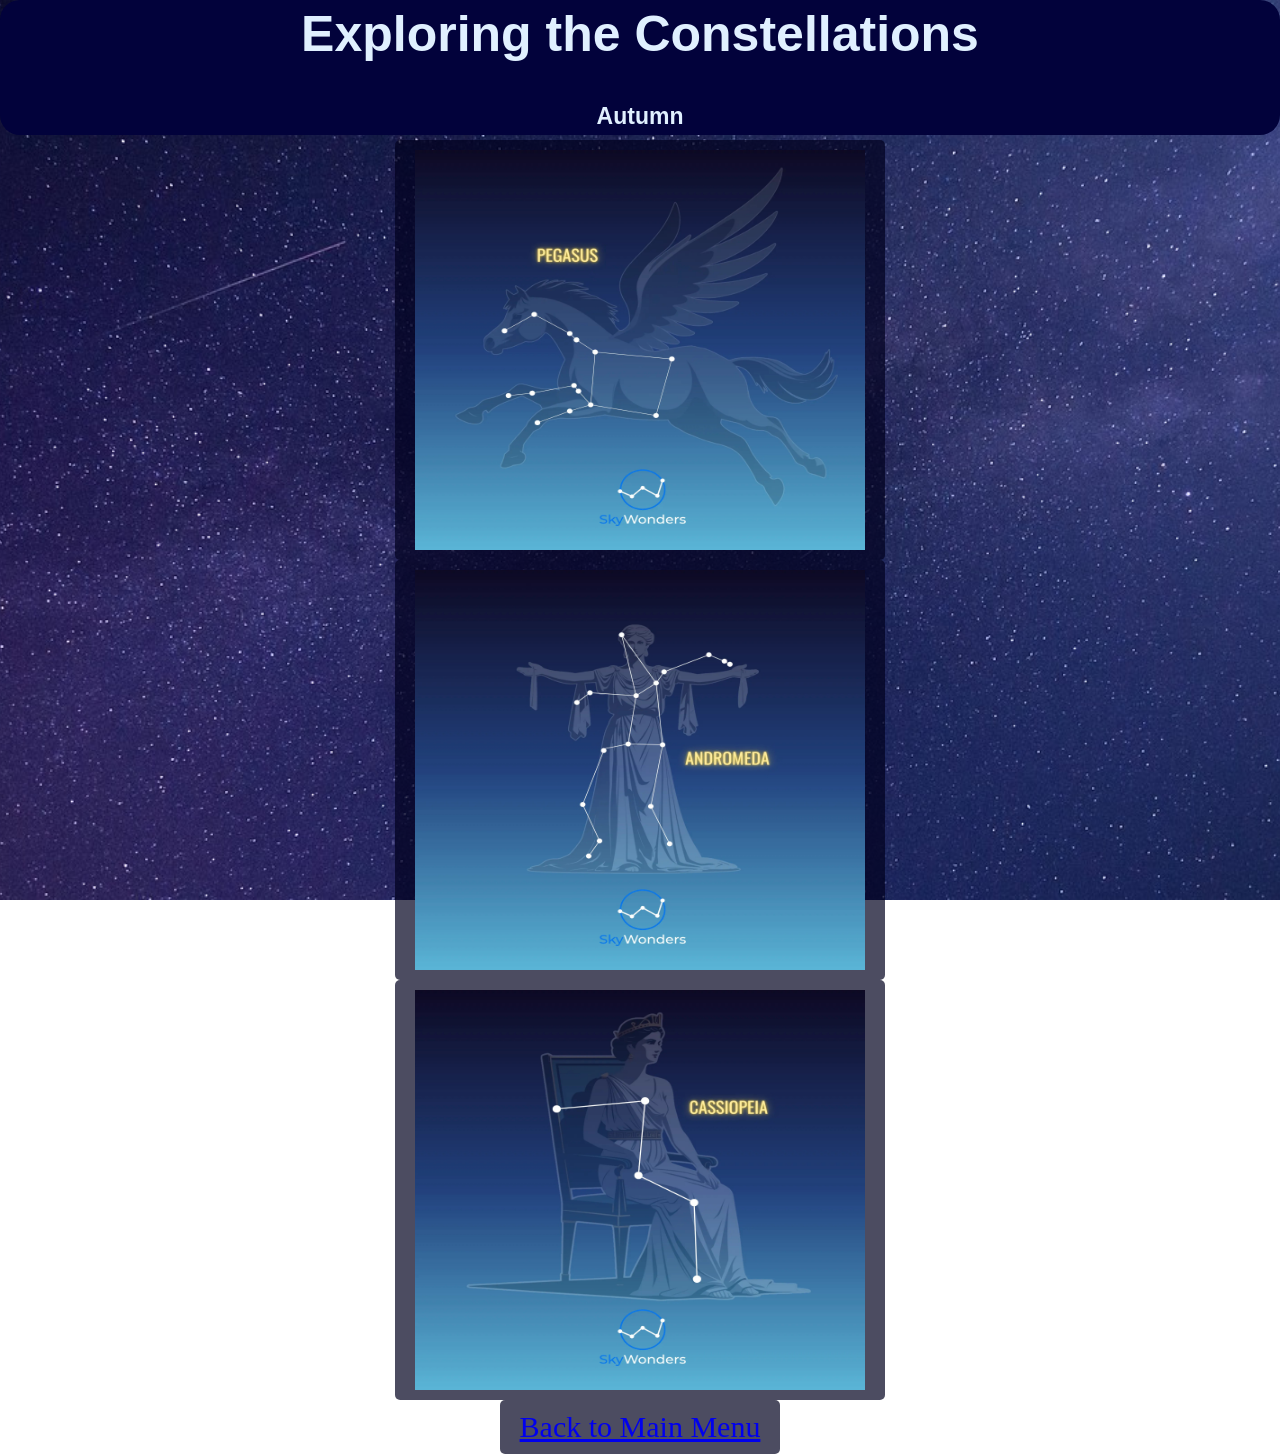
<file: fall.html>
<!DOCTYPE html>
<html lang="en">
    <head>
        <meta charset="UTF-8">
        <meta name="viewport" content="width=device-width, initial-scale=1.0">
        <title>Exploring the Constellations</title>
        <link href="css/style.css" rel="stylesheet">
    </head>
    <body>
        <style>
            body {
                background: url('images/pexels-stars-1869692_1280.jpg') no-repeat center fixed;
                background-size: cover;
            }
        </style>
       <header>
        <div class="box">
        <h1>Exploring the Constellations</h1>
        <h2>Autumn</h2>
        </div>
       </header> 
       <section>
       <button class="imageBtn">
    <img src="images/pegasus-constellation.jpg">
</button>
<div class="textPopup modal-overlay">
    <div class="modal-content">
        <span class="closeBtn close-icon">&times;</span>
        <h3>Pegasus</h3>
        <p>Of course, this constellation is included to honor our university's symbol.  Look southwest
            after 9 p.m. to find 4 bright stars that make a square.  The fainter stars that extend 
            outward in front of the square make up Pegasus's head and front legs.  In Greek Mythology,
            Pegasus appeared from Medusa after Perseus beheaded her.  Pegasus is also linked to the
            Hippocrene Spring on Mt. Helican in Greece that is a source of creativity and inspiration for the arts.
        </p>
    </div>
</div>

    <button class="imageBtn">
    <img src="images/andromeda-constellation.jpg">
</button>
<div class="textPopup modal-overlay">
    <div class="modal-content">
        <span class="closeBtn close-icon">&times;</span>
        <h3>Andromeda</h3>
        <p>The constellation named for the woman saved by Perseus can be located in the night sky by 
            first finding the square of the stars in Pegasus, then follow the chain of stars from the top left
            towards northwest.  Andromeda was the daughter of Cassiopeia and was chained to a rock as a human
            sacrifice to Poseidon, god of the sea.  Perseus flew in on the back of Pegasus and freed her.
        </p>
    </div>
</div>

<button class="imageBtn">
    <img src="images/cassiopeia-constellation.jpg">
</button>
<div class="textPopup modal-overlay">
    <div class="modal-content">
        <span class="closeBtn close-icon">&times;</span>
        <h3>Cassiopeia</h3>
        <p>Known as the vain queen, this large constellation is easy to spot in the northern sky. Look for 
            a large "W."  Fun fact, this constellation contains a supernova, SN1572. According to Greek Mythology,
            Queen Cassiopeia declared she was more beautiful than the Nereids (sea nymphs). The god, Poseidon became
            angry and sent his sea monster to destroy their empire.  Cassiopeia had to send her daughter, Andromeda 
            as a sacrifice to stop the sea monster's destruction of their kingdom.
        </p>
    </div>
</div>
       </section>
        <footer>
        <button>    
        <a href="index.html">Back to Main Menu</a>
        </button>
        </footer>
        <script src="js/script.js" defer></script>
    </body>
</html>
</file>
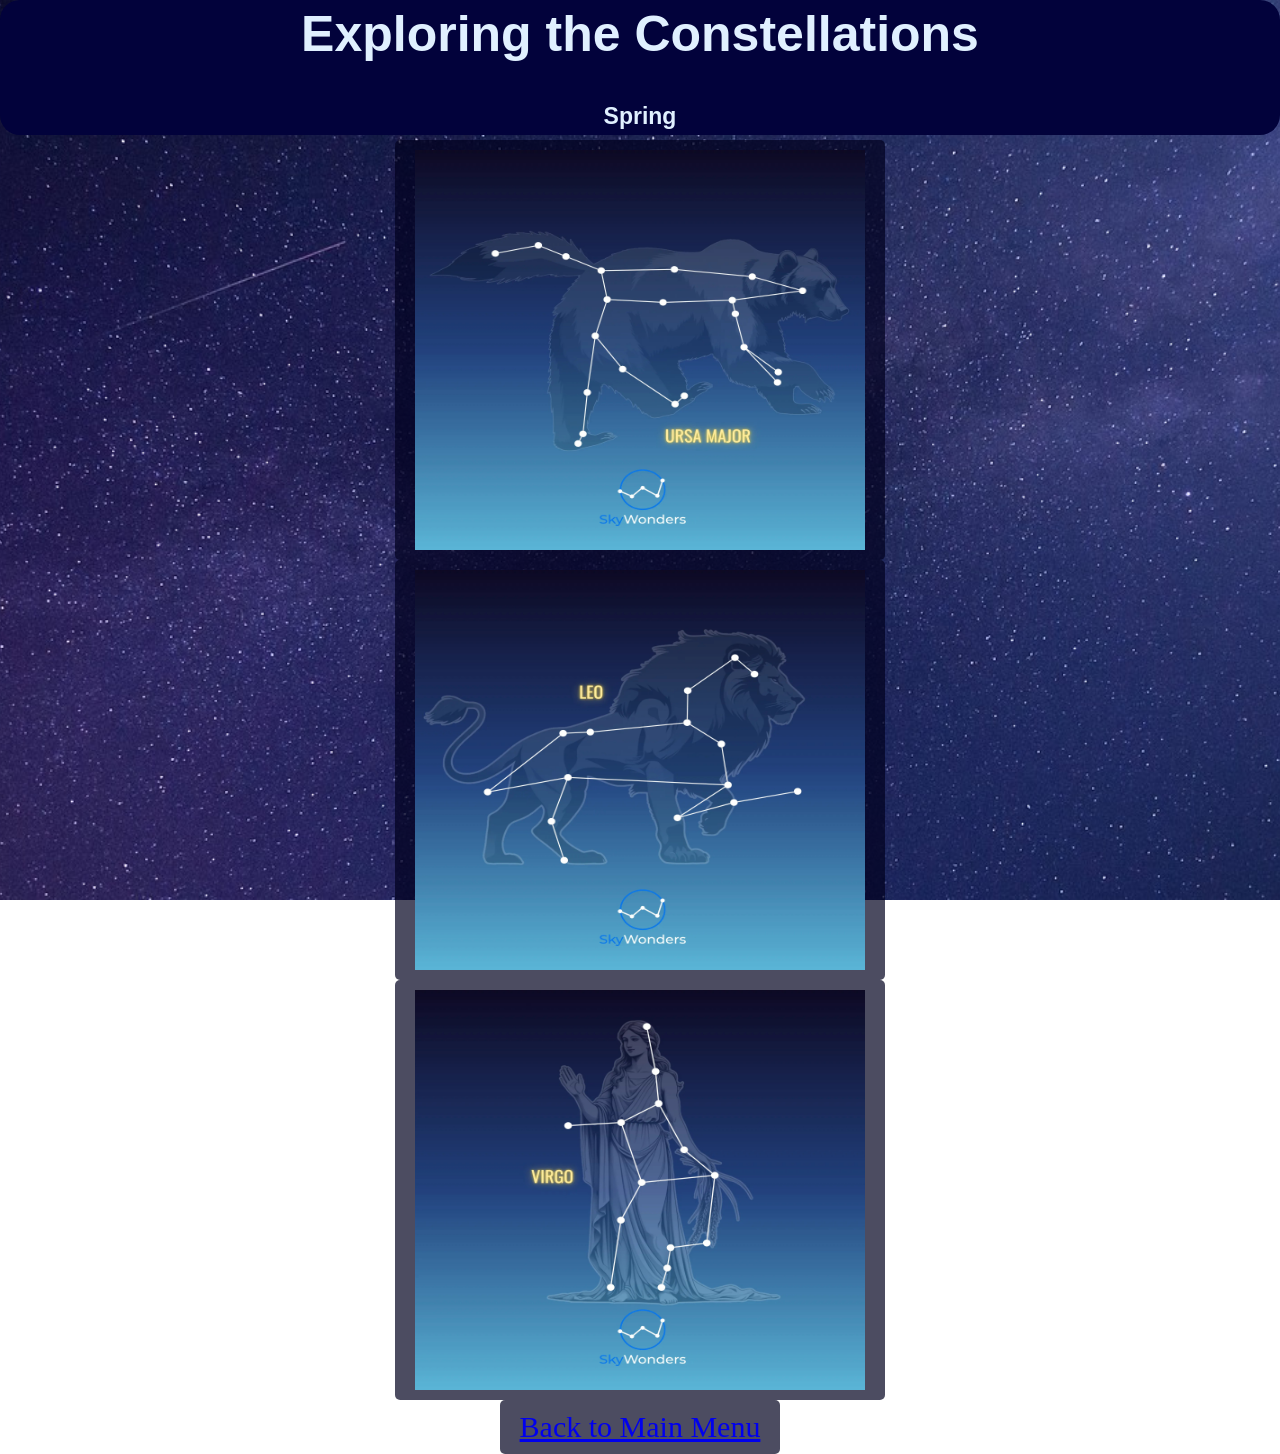
<file: spring.html>
<!DOCTYPE html>
<html lang="en">
    <head>
        <meta charset="UTF-8">
        <meta name="viewport" content="width=device-width, initial-scale=1.0">
        <title>Exploring the Constellations</title>
        <link href="css/style.css" rel="stylesheet">
    </head>
    <body>
        <style>
            body {
                background: url('images/pexels-stars-1869692_1280.jpg') no-repeat center fixed;
                background-size: cover;
            }
        </style>
       <header>
        <div class="box">
        <h1>Exploring the Constellations</h1>
        <h2>Spring</h2>
        </div>
       </header> 
       <section>
       <button class="imageBtn">
    <img src="images/ursa-major-constellation.jpg">
</button>
<div class="textPopup modal-overlay">
    <div class="modal-content">
        <span class="closeBtn close-icon">&times;</span>
        <h3>Ursa Major</h3>
        <p>This constellation includes The Big Dipper which makes it easier to spot.
            Look high in the north to northwest sky.  Find The Big Dipper's bowl first with the handle curving down.
            Ursa Major's name comes from Greek Mythology.  Zeus was attracted to a huntress named Callisto.  
            They had an affair, but Zeus's wife found out and turned Callisto into a bear.
        </p>
    </div>
</div>

    <button class="imageBtn">
    <img src="images/leo-constellation.jpg">
</button>
<div class="textPopup modal-overlay">
    <div class="modal-content">
        <span class="closeBtn close-icon">&times;</span>
        <h3>Leo</h3>
        <p>First, find The Big Dipper in the northern sky. Look straight down from the bowl of The Big Dipper
            to find a bright star, which is part of Leo.  This constellation is located in the southeastern 
            part of the sky.  According to Greek Mythology, Heracles was ordered by a king to kill the lion with
            his bare hands, no weapons.  Zeus commemorated the lion's courage by placing him into the stars.
        </p>
    </div>
</div>

<button class="imageBtn">
    <img src="images/virgo-constellation.jpg">
</button>
<div class="textPopup modal-overlay">
    <div class="modal-content">
        <span class="closeBtn close-icon">&times;</span>
        <h3>Virgo</h3>
        <p>First, find The Big Dipper. Follow the curve in the handle downward towards the south, until you see 
           a bright star named Spica. This star is part of Virgo's constellation.  In Greek Mythology, Virgo is known
           as Astraea.  She is the goddess of innocence, purity, and justice.  Virgo resided on Earth, until mankind became
           corrupt.  So she departed to be in the heavens and left her stars behind.
        </p>
    </div>
</div>
       </section>
       <footer>
        <button>
       <a href="index.html">Back to Main Menu</a>
        </button>
       </footer>
       <script src="js/script.js" defer></script>
    </body>
</html>
</file>
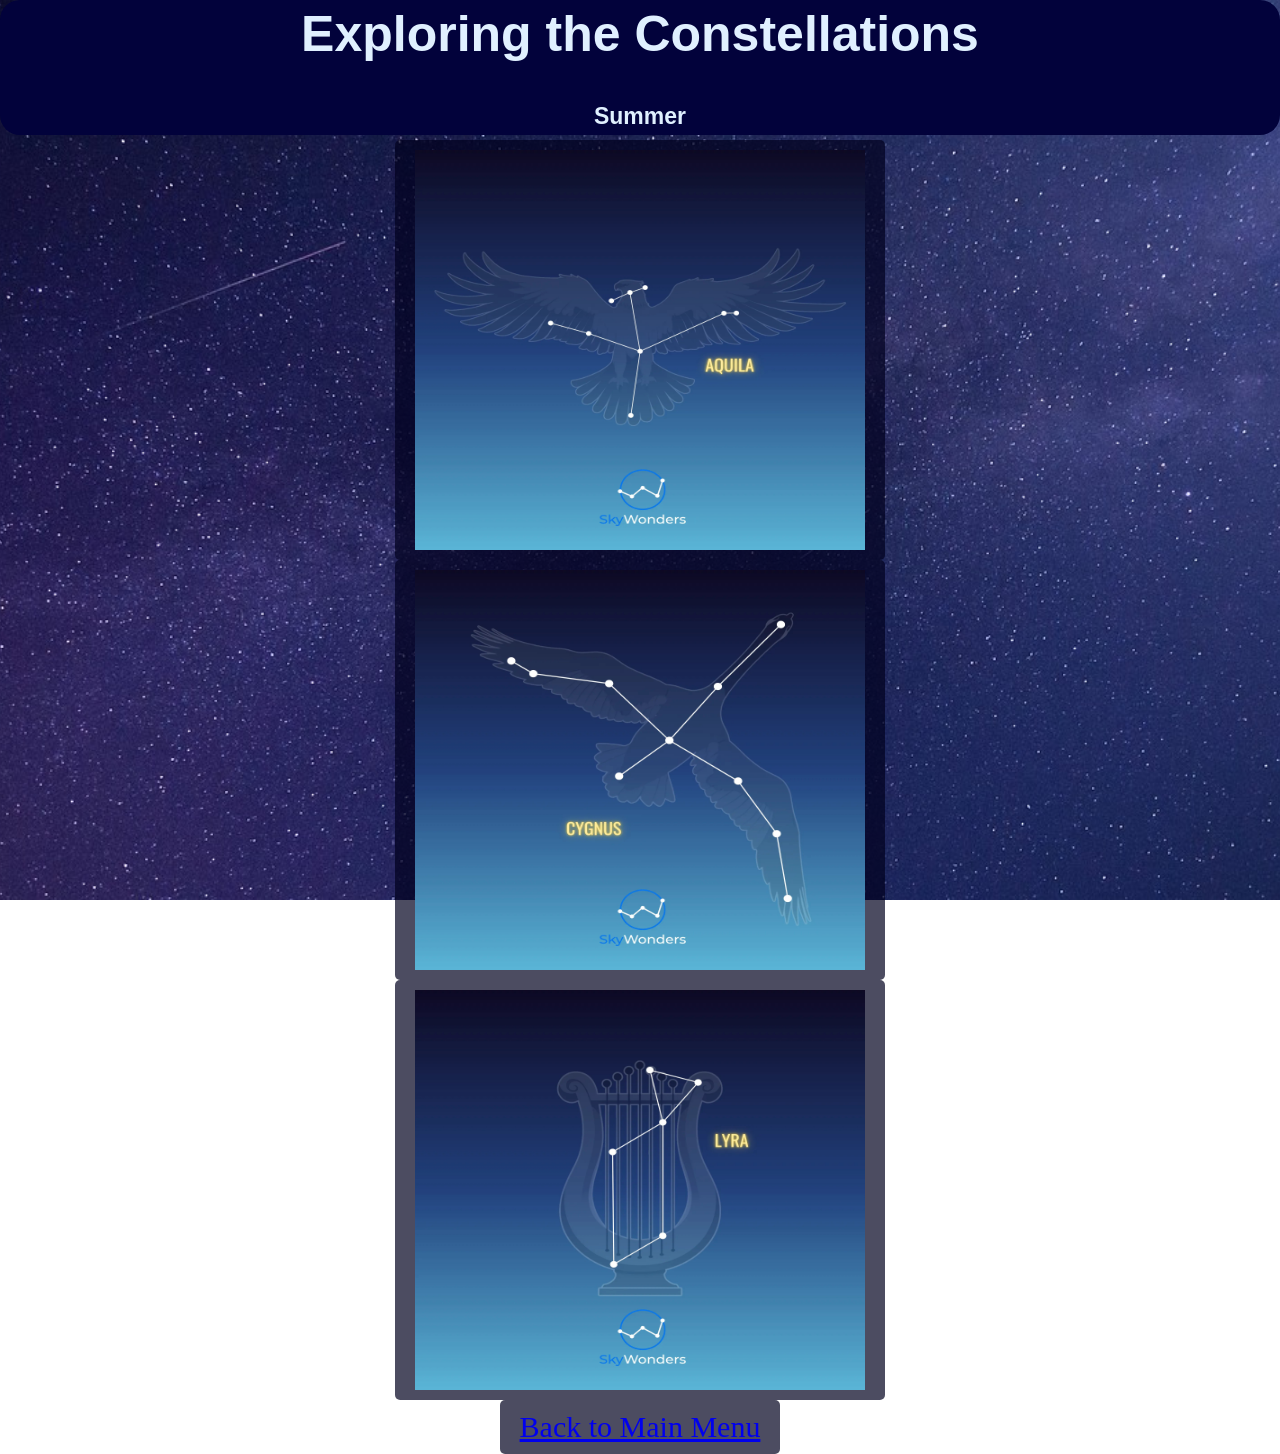
<file: summer.html>
<!DOCTYPE html>
<html lang="en">
    <head>
        <meta charset="UTF-8">
        <meta name="viewport" content="width=device-width, initial-scale=1.0">
        <title>Exploring the Constellations</title>
        <link href="css/style.css" rel="stylesheet">
    </head>
    <body>
        <style>
            body {
                background: url('images/pexels-stars-1869692_1280.jpg') no-repeat center fixed;
                background-size: cover;
            }
        </style>
       <header>
        <div class="box">
        <h1>Exploring the Constellations</h1>
        <h2>Summer</h2>
        </div>
       </header> 
       <section>
       <button class="imageBtn">
    <img src="images/aquila-constellation.jpg">
</button>
<div class="textPopup modal-overlay">
    <div class="modal-content">
        <span class="closeBtn close-icon">&times;</span>
        <h3>Aquila</h3>
        <p>This constellation is known as The Eagle, and includes the star, Altair which is one of our closest stars.
            Look north to slightly northwest at a 45 degree angle above the horizon.  Look for 
            a bright white star, (Altair with two dimmer stars on either side.) The three stars form 
            the head of the eagle.  According to Greek Mythology, Aquila was Zeus's eagle.  
        </p>
    </div>
</div>

    <button class="imageBtn">
    <img src="images/cygnus-constellation.jpg">
</button>
<div class="textPopup modal-overlay">
    <div class="modal-content">
        <span class="closeBtn close-icon">&times;</span>
        <h3>Cygnus</h3>
        <p>This constellation is known as The Swan, and includes the star, Deneb in the tail.
            Deneb is a very bright northern star.  Look for the Big Dipper in the northern sky,
            and look slightly northwest from the Big Dipper's handle.  The neck is made up of a 
            straight line of stars.  Orpheus was a musician and voyaged with Jason and the Argonauts
            in Greek Mythology.  He was changed into a swan, after his death and set into the sky, next
            to his lyre, the constellation Lyra.
        </p>
    </div>
</div>

<button class="imageBtn">
    <img src="images/lyra-constellation.jpg">
</button>
<div class="textPopup modal-overlay">
    <div class="modal-content">
        <span class="closeBtn close-icon">&times;</span>
        <h3>Lyra</h3>
        <p>The Lyre contains another bright star, Vega, which is at the top of the constellation.
            Look north to find Vega, then look for a parallelogram below it.  This is the body of 
            the lyre.  It is very close to the head of the constellation, Cygnus the Swan. 
            According to Greek Mythology, Orpheus received a magical lyre from the god, Apollo. 
            After Orpheus's tragic end, Zeus positioned his lyre next to him in the stars.</p> 

        <p>The Summer Triangle is easy to spot in the northern sky and the brightest star from each
            of these three summer constellations make up this triangle. 
            Vega, Deneb, and Altair. 
        </p>
    </div>
</div>
       </section>
       <footer>
        <button>
        <a href="index.html">Back to Main Menu</a>
        </button>
       </footer>
       <script src="js/script.js" defer></script>
    </body>
</html>
</file>
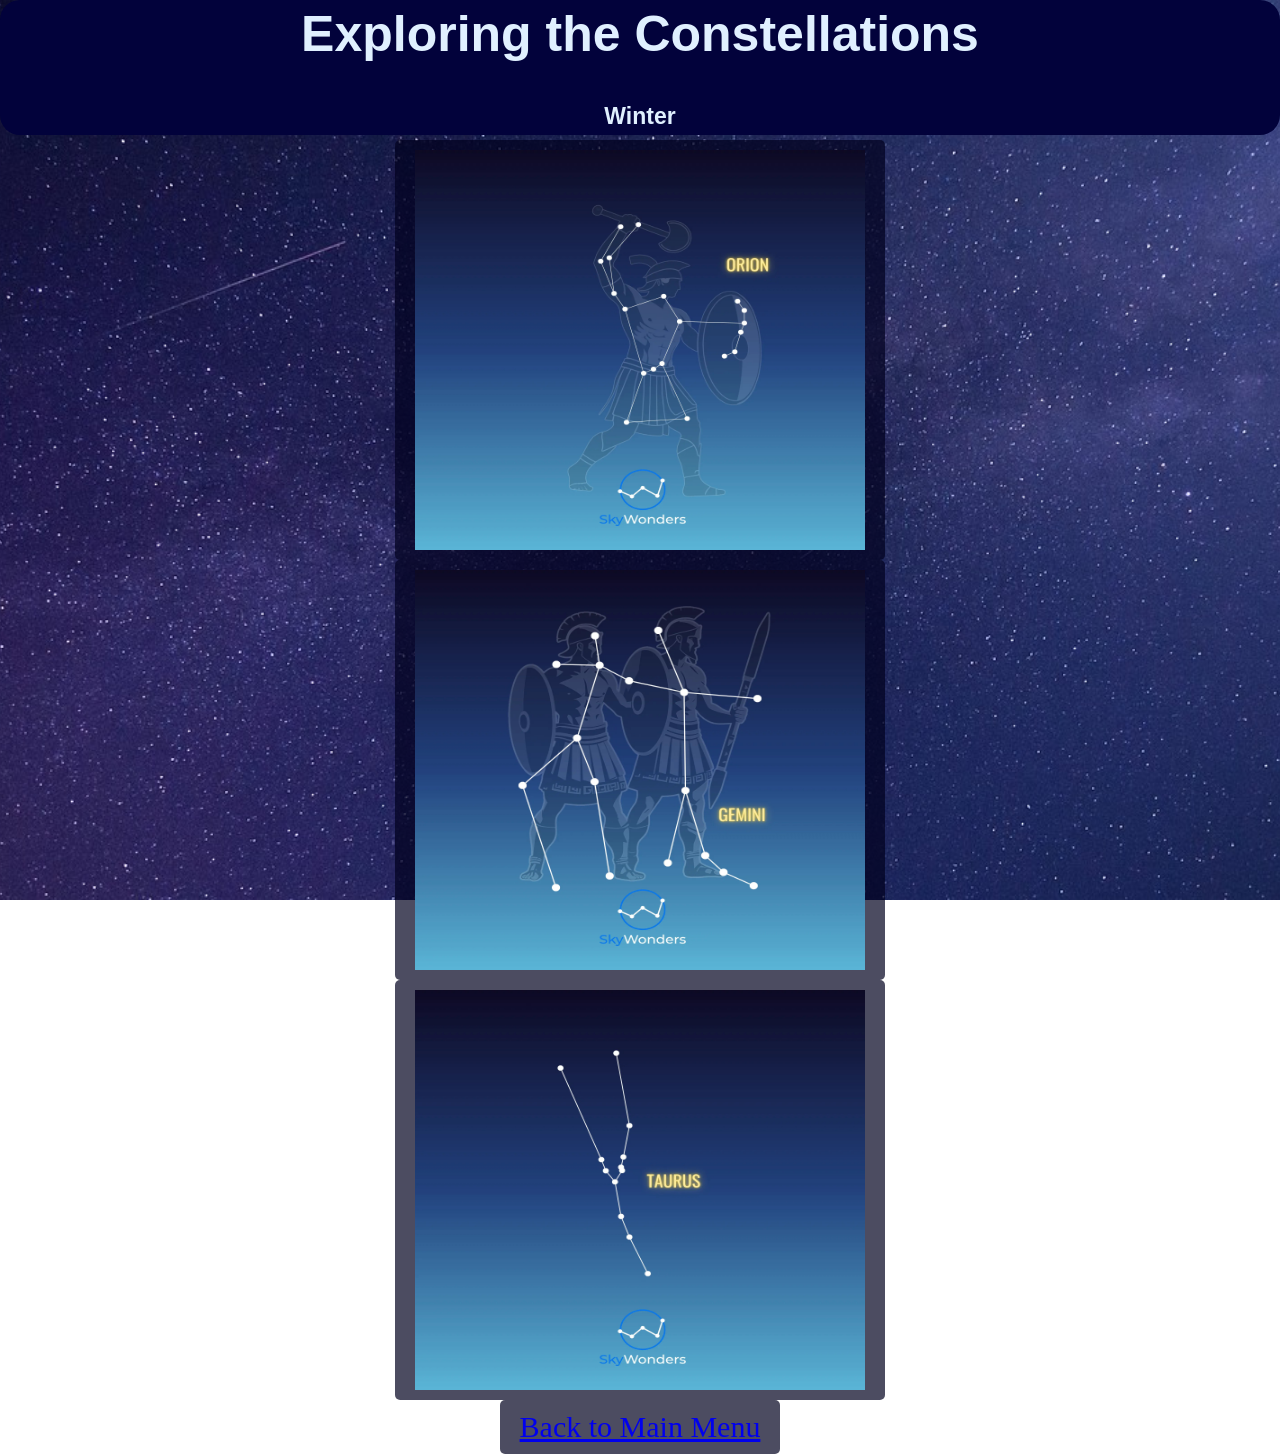
<file: winter.html>
<!DOCTYPE html>
<html lang="en">
    <head>
        <meta charset="UTF-8">
        <meta name="viewport" content="width=device-width, initial-scale=1.0">
        <title>Exploring the Constellations</title>
        <link href="css/style.css" rel="stylesheet">
    </head>
    <body>
        <style>
            body {
                background: url('images/pexels-stars-1869692_1280.jpg') no-repeat center fixed;
                background-size: cover;
            }
        </style>
       <header>
        <div class="box">
        <h1>Exploring the Constellations</h1>
        <h2>Winter</h2>
        </div>
       </header> 
       <section>
       <button class="imageBtn">
    <img src="images/orion-constellation.jpg">
</button>
<div class="textPopup modal-overlay">
    <div class="modal-content">
        <span class="closeBtn close-icon">&times;</span>
        <h3>Orion</h3>
        <p>Known as the Hunter, Orion is a very visible constellation in the winter sky.  Facing east, look for
            the 3 bright stars in a row that make up Orion's belt.  Then look further from the belt to see the hourglass
            shape that makes up the body of Orion.  Two significant stars are present in this constellation: the red giant 
            Betelgeuse is on the upper left in the hourglass, and Rigel, a blue-white supergiant star is to the lower left
            of the belt.  In Greek Mythology, Orion is the son of the god Poseidon.  He became a great hunter, but attacked
            the goddess Artemis, who was also a great huntress.  Orion was turned into a constellation as a result of this audacity.
        </p>
    </div>
</div>

    <button class="imageBtn">
    <img src="images/gemini-constellation.jpg">
</button>
<div class="textPopup modal-overlay">
    <div class="modal-content">
        <span class="closeBtn close-icon">&times;</span>
        <h3>Gemini</h3>
        <p>The Twins constellation is best found by finding Orion's belt in the eastern-southeastern sky.  Look above Orion's
            belt to find two bright stars to either side of Orion's shoulders.  These are Pollux and Castor, the heads of the
            twins.  According to Greek Mythology, the twins were Leda's sons, but had two different fathers.  Pollux was the son 
            of Zeus, and Castor the son of a mortal king.  The two were inseparable in life.  They joined Jason and the Argonauts
            in the quest to find the Golden Fleece.  Castor was killed in a battle.  Pollux was so upset that he requested to be 
            placed in the sky with his dead brother.  Zeus honored his request.  As they were in life, Pollux and Castor are inseparable
            in the sky.
        </p>
    </div>
</div>

<button class="imageBtn">
    <img src="images/taurus-constellation.jpg">
</button>
<div class="textPopup modal-overlay">
    <div class="modal-content">
        <span class="closeBtn close-icon">&times;</span>
        <h3>Taurus</h3>
        <p>To locate Taurus the Bull, find Orion's belt.  Follow the belt up to a bright orange-red star.  This is Aldebaran which
            became one of the bull's eyes.  In the nearby space of Aldebaran you will see the Pleides, a group of seven stars that 
            make up the back of the bull.  In Greek Mythology, Zeus turned himself into a beautiful white bull to lure Europa, a mortal
            princess to come with him to Crete.  There, Europa gave birth to Minos, who would later become a king. 
        </p>
    </div>
</div>
       </section>
       <footer>
        <button>
        <a href="index.html">Back to Main Menu</a>
        </button>
       </footer> 
       <script src="js/script.js" defer></script>
    </body>
</html>
</file>
<file: css/style.css>
* {
  margin: 0;
  padding: 0;
  box-sizing: border-box;
}

body {
  background: url('../images/ryan-hutton-Jztmx9yqjBw-unsplash.jpg') no-repeat center fixed; 
  background-size: cover;
  font-family: 'Segoe UI', system-ui, sans-serif;
  overflow-y: auto;
  min-height: 100vh;
}

.container {
  text-align: center;
  padding: 40px;
  background: rgb(2, 2, 59);
  top: 50%;
    left: 50%;
    max-width: 500px;
    width: 500px;
    height: 300px;
    border-radius: 20px;
    display: flex;
  flex-direction: column;
  justify-content: center;  
  align-items: center; 
  margin: 40px auto;
  gap: 20px;
}

.box {
    display: flex;
    position: relative;
    padding: 5px;
    justify-content: center;
    background-color: rgb(2, 2, 59);
    border-radius: 20px;
    flex-wrap: wrap;
    margin-bottom: 5px;

    display: flex;
  flex-direction: column;
  justify-content: center;  
  align-items: center; 
  gap: 10px;
}

h1 {
color: #e0f0ff;
font-family: 'Segoe UI', Tahoma, Geneva, Verdana, sans-serif;
text-align: center;
font-size: 50px;
margin-bottom: 30px;
}

h2 {
color: #e0f0ff;
font-family: 'Segoe UI', Tahoma, Geneva, Verdana, sans-serif;
justify-content: center;
text-align: center;
font-size: 23px;
}

h3 {
    color: #000641;
    font-family: 'Segoe UI', Tahoma, Geneva, Verdana, sans-serif;
    text-align: center;
    font-size: 20px;
}

.flex-container {
    display: flex;
    justify-content: space-evenly;
    flex-wrap: wrap;
    gap: 20px;
}

@media (max-width: 768px) {
    .flex-container {
        flex-direction: column;
        align-items: center;
    }

    .container {
        width: 100%;
        max-width: 400px;
    }


.card-1, .card-2, .card-3, .card-4 {
    background-color: midnightblue;
    padding: 20px;
    flex: 1 1 300px;
    top: 15%;
    left: 10%;
    width: 350px;
    height: 275px;
    border-radius: 20px;
    border-color: rgba(18, 36, 197, 0.781);
    box-sizing: border-box;
}
}

.image-btn {
    display: block;
    background: none;
    border: none;
    cursor: pointer;
    padding: 5px;
    outline: none;
    border-radius: 10px;
}

img {
    display: flex;
    top: 0%;
    left: 0%;
    width: 450px;
    height: 400px;
    position: relative;
}

.modal-overlay {
    display: none;
    position: fixed;
    top: 0%;
    left: 0%;
    width: 100%;
    height: 100%;
    background-color: rgba(7, 0, 71, 0.596);
    justify-content: center;
    align-items: center;
    z-index: 1000;
}

.modal-overlay.show {
    display: flex;
}

.modal-content {
    background-color: #e0f0ff;
    padding: 20px;
    border-radius: 8px;
    max-width: 400px;
    width: 90%;
    position: relative;
    text-align: center;
}

.close-icon {
    position: absolute;
    top: 10px;
    right: 15px;
    font-size: 24px;
    cursor: pointer;
}

.image-btn img {
    width: 300px;
    height: 250px;
    transition: filter 0.3s ease-in-out;
    margin-top: 5px;
}

.img-btn.active img {
    filter: drop-shadow(0 0 15px #4467ff)
}

.hover-button-link {
    position: relative;
    display: inline-block;
    overflow: hidden;
}

.button-img {
    display: block;
    width: 100%;
    height: auto;
    transition: transform 0.3s ease;
}

.hidden-text {
    position: absolute;
    top: 20%;
    left: 50%;
    transform: translate(-50%, -50%);
    background-color: rgb(0, 5, 71);
    color:#e0f0ff;
    font-family: "Century Gothic";
    padding: 8px 16px;
    border-radius: 20px;
    pointer-events: none;
    opacity: 0;
    visibility: hidden;
    transition: opacity 0.3s ease, visibility 0.3s ease;
}

.hover-button-link:hover .hidden-text {
    opacity: 1;
    visibility: visible;
}

button {
    display: block;
    margin: 0 auto;
    background-color: rgba(0, 0, 30, 0.7);
    color: #e0f0ff;
    justify-content: center;
    align-self: center;
    border-radius: 5px;
    border: 0;
    padding: 10px 20px;
    font-size: 30px;
    font-family:'Century Gothic';
}

button:hover {
    background-color: #2344ff;
    transition: .3s ease all;
    transform: translateY(0%);
}

.footer {
    color: #e0f0ff;
    font-family: 'Segoe UI', Tahoma, Geneva, Verdana, sans-serif;
    text-align: center;
    font-size: 50px;
    margin-bottom: 40px;
}
</file>
